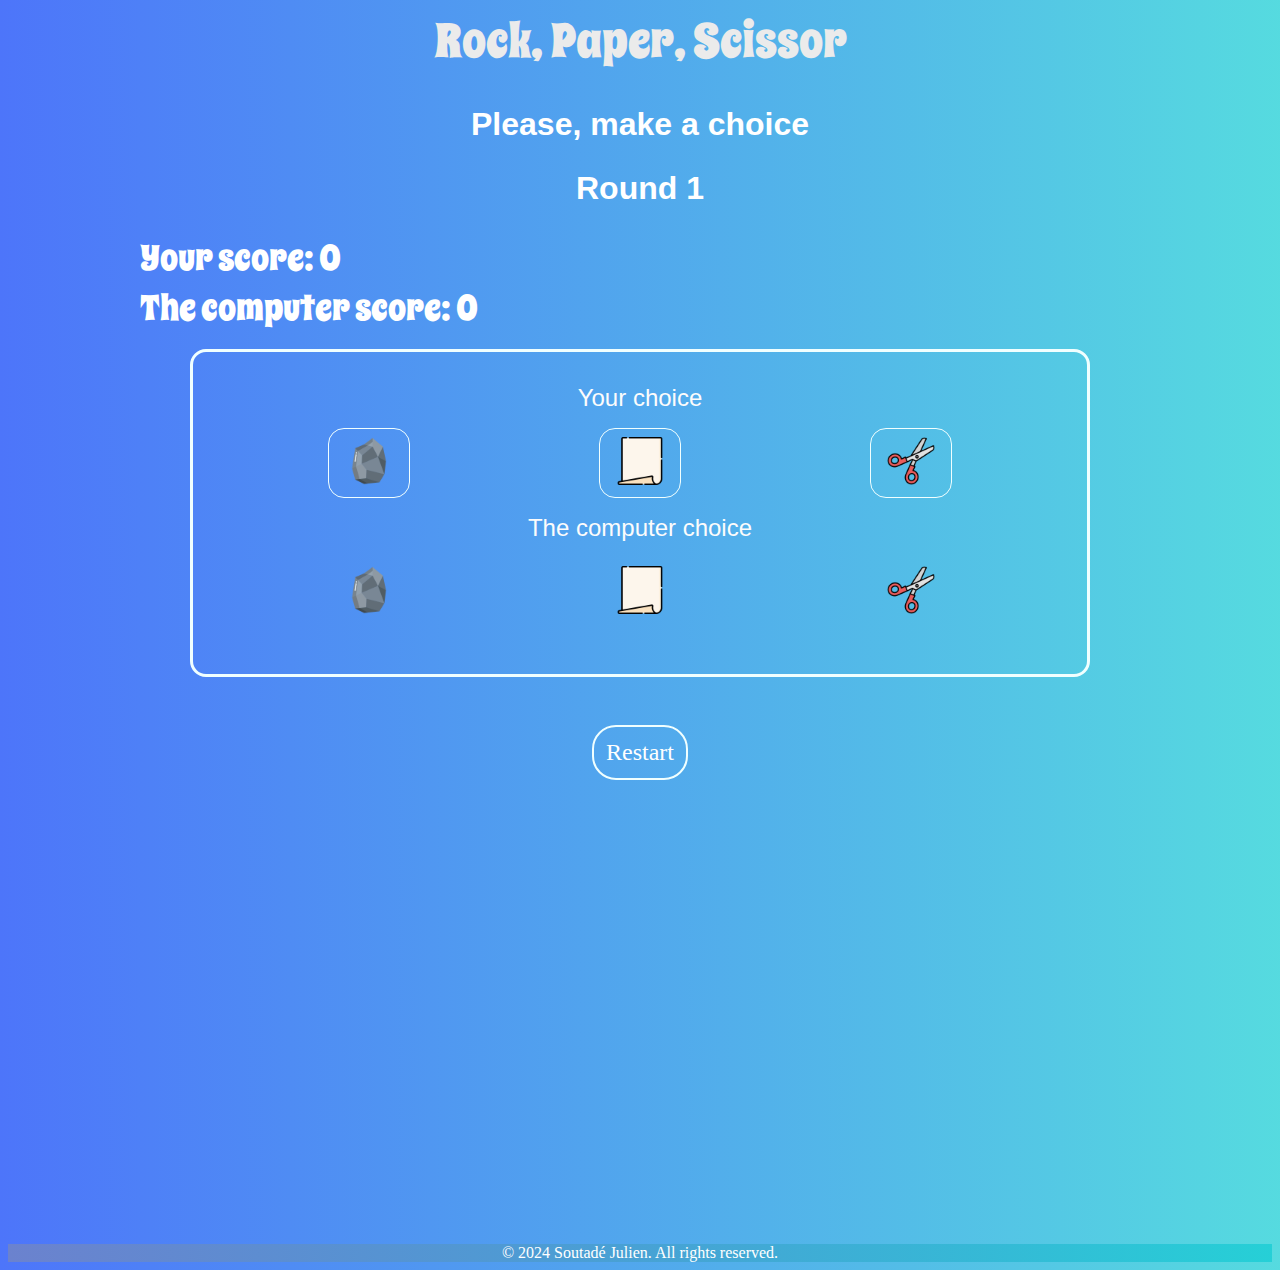
<file: src/index.html>
<!DOCTYPE html>
<html lang="fr">

<head>
    <title>Paper Rock Scissor Online</title>
    <meta charset="UTF-8">
    <meta name="viewport" content="width=device-width, initial-scale=1.0">
    <link rel="stylesheet" href="css/style.css">
    <link rel="preconnect" href="https://fonts.googleapis.com">
    <link rel="preconnect" href="https://fonts.gstatic.com" crossorigin>
    <link href="https://fonts.googleapis.com/css2?family=Bangers&family=Spicy+Rice&display=swap" rel="stylesheet">
    <script src="js/config.js" defer></script>
    <script src="js/main.js" defer></script>
    <script src="js/script.js" defer></script>
    <script src="js/events.js" defer></script>
</head>

<body>
    <div class="mainWrapper">
        <div class="mainLayout">
            <h1 class="mainTitle">Rock, Paper, Scissor</h1>
            <h2 id="finalResult" class="roundTitle">Please, make a choice</h2>
            <h2 id="roundNumber" class="roundTitle">Round <span>1</span></h2>
            <ul class="sideList">
                <li id="userScore" class="scoreTitle">Your score: <span>0</span></li>
                <li id="cpScore" class="scoreTitle">The computer score: <span>0</span></li>
            </ul>
            <div class="gameMainLayout">
                <div class="gameTitle">Your choice</div>
                <div class="gameButtonLayout">
                    <div id="rockUser" class="gameButton rockButton" gamerole="rock">
                        <img class="icon" src="icons/rock.png" alt="Rock Icon">
                    </div>
                    <div id="paperUser" class="gameButton paperButton" gamerole="paper">
                        <img class="icon" src="icons/paper.png" alt="Paper Icon">
                    </div>
                    <div id="scissorUser" class="gameButton scissorButton" gamerole="scissor">
                        <img class="icon" src="icons/scissor.png" alt="Scissor Icon">
                    </div>
                </div>
                <div class="gameTitle">The computer choice</div>
                <div class="gameButtonLayout">
                    <div id="computerRock" class="computerButton" gamerole="rock">
                        <img class="icon" src="icons/rock.png" alt="Rock Icon">
                    </div>
                    <div id="computerPaper" class="computerButton" gamerole="paper">
                        <img class="icon" src="icons/paper.png" alt="Paper Icon">
                    </div>
                    <div id="computerScissor" class="computerButton" gamerole="scissor">
                        <img class="icon" src="icons/scissor.png" alt="Scissor Icon">
                    </div>
                </div>
            </div>
            <div class="gameButtonLayout">
                <div id="restart" class="metaButton">Restart</div>
            </div>
        </div>
    </div>
    <div class="footer">
        © 2024 Soutadé Julien. All rights reserved.
    </div>
</body>

</html>
</file>
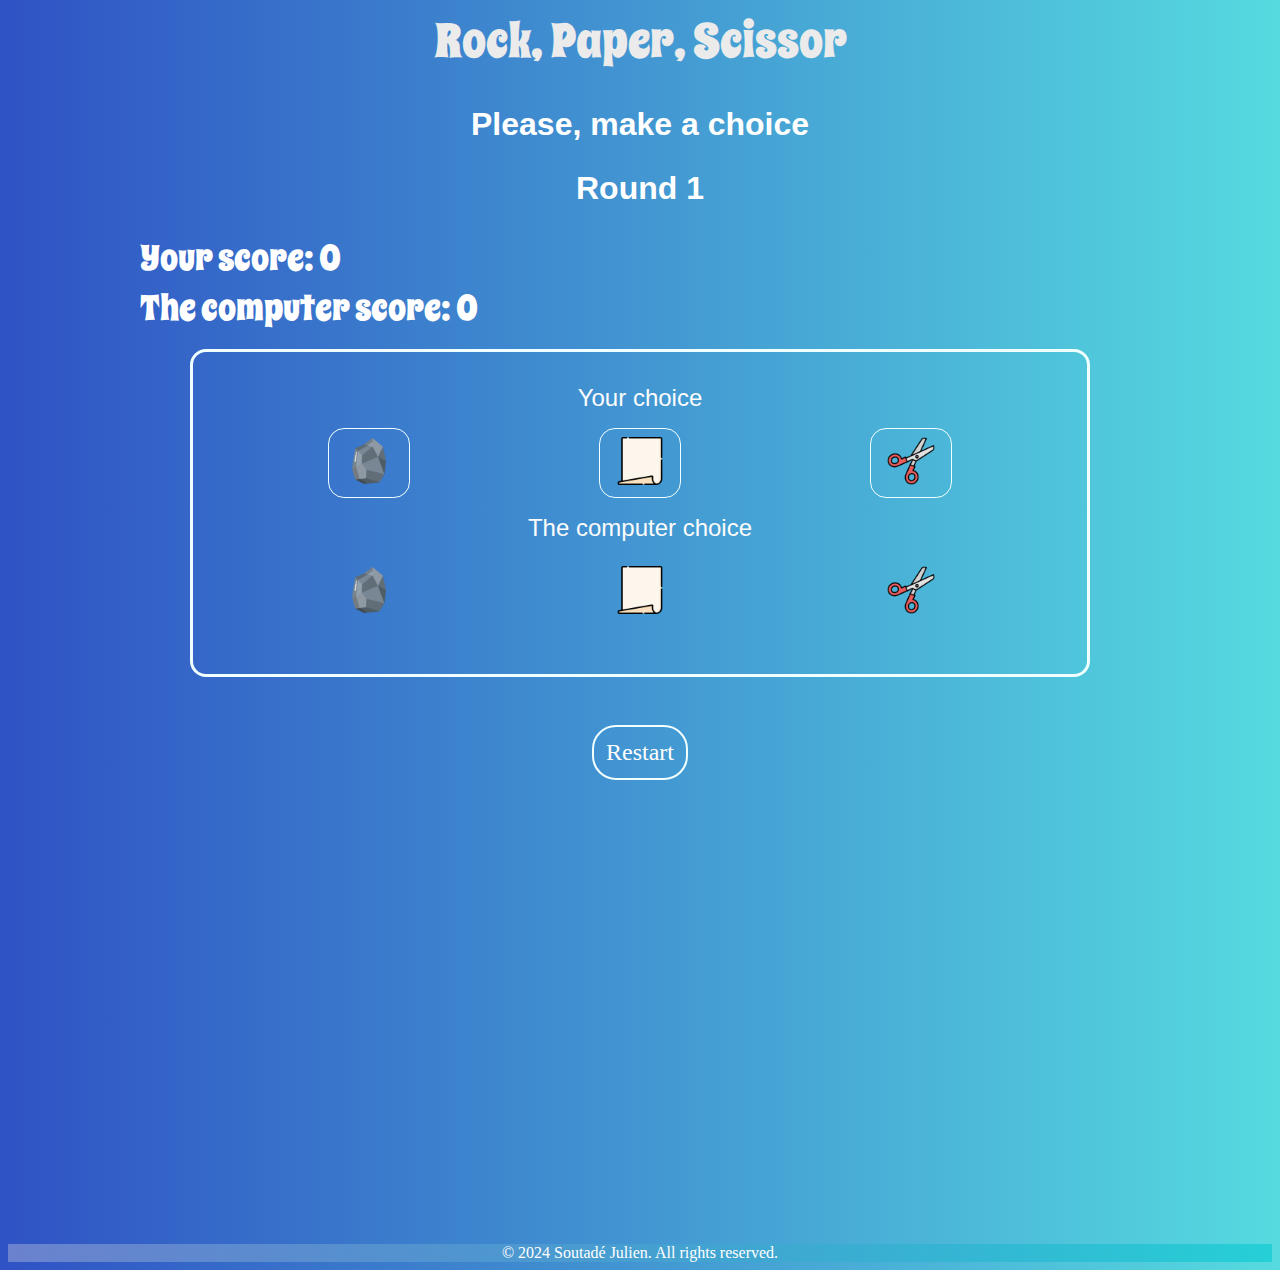
<file: rockPaperScissor/src/index.html>
<!DOCTYPE html>
<html lang="fr">

<head>
    <title>Paper Rock Scissor Online</title>
    <meta charset="UTF-8">
    <meta name="viewport" content="width=device-width, initial-scale=1.0">
    <link rel="stylesheet" href="css/style.css" />
    <link rel="preconnect" href="https://fonts.googleapis.com">
    <link rel="preconnect" href="https://fonts.gstatic.com" crossorigin>
    <link href="https://fonts.googleapis.com/css2?family=Bangers&family=Spicy+Rice&display=swap" rel="stylesheet">
    <script src="js/config.js" defer></script>
    <script src="js/main.js" defer></script>
    <script src="js/script.js" defer></script>
    <script src="js/events.js" defer></script>
</head>

<body>
    <div class="mainWrapper">
        <div class="mainLayout">
            <h1 class="mainTitle">Rock, Paper, Scissor</h1>
            <h2 id="finalResult" class="roundTitle">Please, make a choice</h2>
            <h2 id="roundNumber" class="roundTitle">Round <span>1</span></h2>
            <ul class="sideList">
                <li id="userScore" class="scoreTitle">Your score: <span>0</span></li>
                <li id="cpScore" class="scoreTitle">The computer score: <span>0</span></li>
            </ul>
            <div class="gameMainLayout">
                <div class="gameTitle">Your choice</div>
                <div class="gameButtonLayout">
                    <div id="rockUser" class="gameButton rockButton" gamerole="rock">
                        <img class="icon" src="icons/rock.png" alt="Rock Icon">
                    </div>
                    <div id="paperUser" class="gameButton paperButton" gamerole="paper">
                        <img class="icon" src="icons/paper.png" alt="Paper Icon">
                    </div>
                    <div id="scissorUser" class="gameButton scissorButton" gamerole="scissor">
                        <img class="icon" src="icons/scissor.png" alt="Scissor Icon">
                    </div>
                </div>
                <div class="gameTitle">The computer choice</div>
                <div class="gameButtonLayout">
                    <div id="computerRock" class="computerButton" gamerole="rock">
                        <img class="icon" src="icons/rock.png" alt="Rock Icon">
                    </div>
                    <div id="computerPaper" class="computerButton" gamerole="paper">
                        <img class="icon" src="icons/paper.png" alt="Paper Icon">
                    </div>
                    <div id="computerScissor" class="computerButton" gamerole="scissor">
                        <img class="icon" src="icons/scissor.png" alt="Scissor Icon">
                    </div>
                </div>
            </div>
            <div class="gameButtonLayout">
                <div id="restart" class="metaButton">Restart</div>
            </div>
        </div>
    </div>
    <div class="footer">
        © 2024 Soutadé Julien. All rights reserved.
    </div>
</body>

</html>
</file>
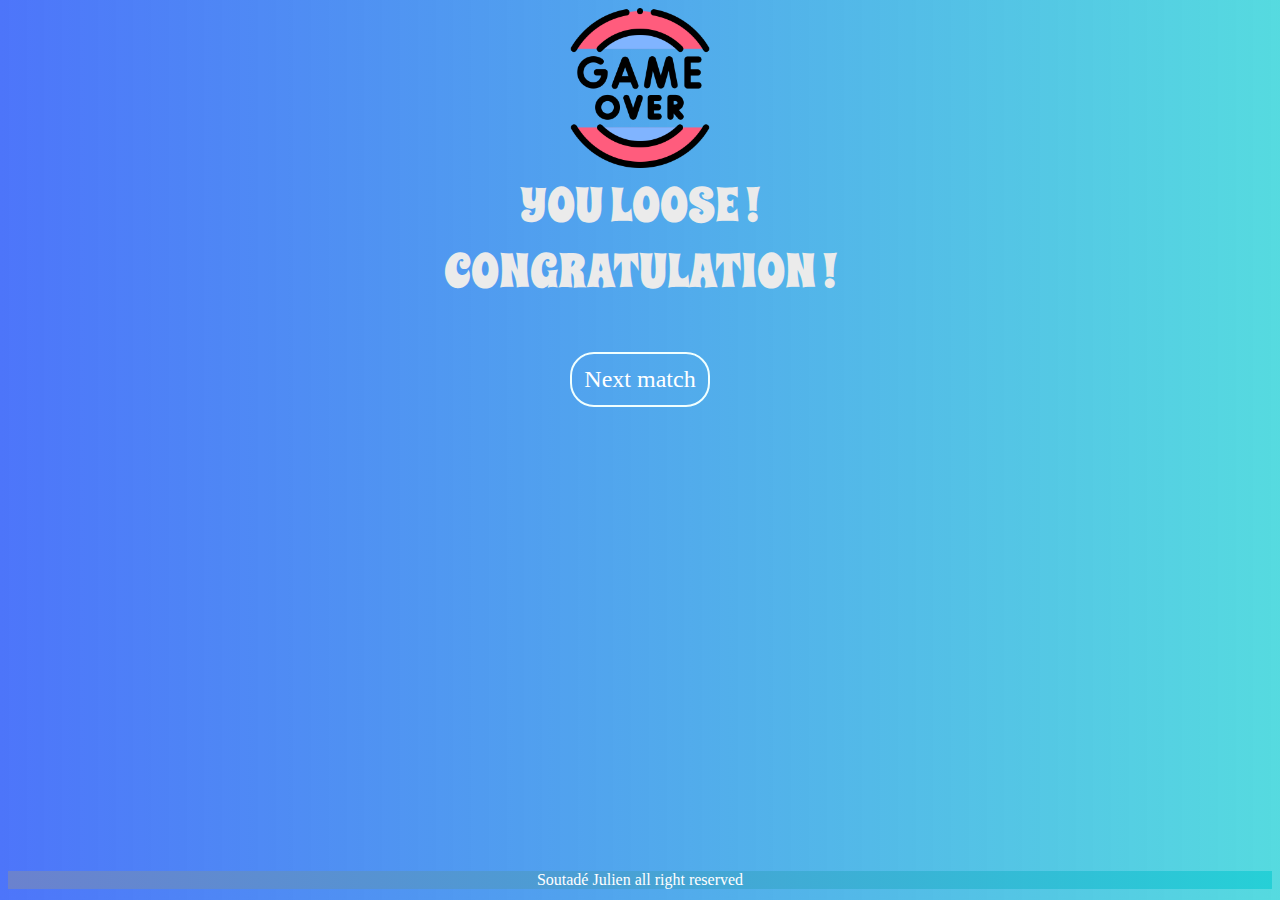
<file: src/loose.html>
<!DOCTYPE html>

<html lang="fr">

<head>
    <title>Paper Rock Scrissor Online</title>
    <link rel="stylesheet" href="css/style.css" />
    <html lang="en">
    <meta charset="UTF-8">
    <meta name="viewport" content="width=device-width, initial-scale=1.0">
    <link rel="preconnect" href="https://fonts.googleapis.com">
    <link rel="preconnect" href="https://fonts.gstatic.com" crossorigin>
    <link href="https://fonts.googleapis.com/css2?family=Bangers&family=Spicy+Rice&display=swap" rel="stylesheet">
</head>

<body class="body">
    <div class="winLooseLayout">
        <img class="winLooseImg" src="icons/loose.png" alt="Win icon">
    </div>
    <h1 class="mainTitle"> YOU LOOSE ! <br> CONGRATULATION !</h1>
    <div class="gameButtonLayout">
        <div class="metaButton" onclick="window.location.href='index.html';" ;>Next match</div>
    </div>
    <div class="footer"> Soutadé Julien all right reserved</div>
</body>
</file>
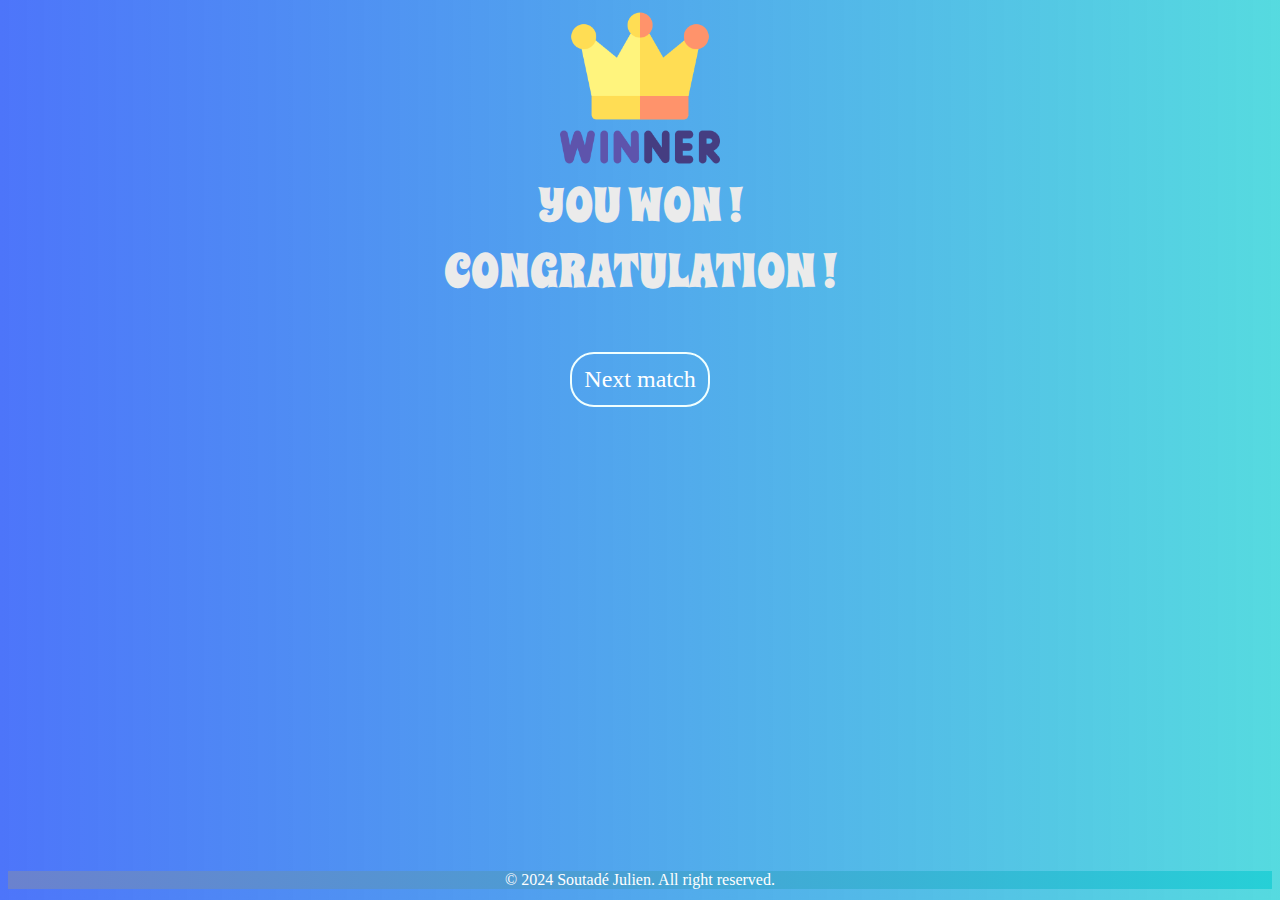
<file: src/won.html>
<!DOCTYPE html>

<html lang="fr">

<head>
    <title>Paper Rock Scrissor Online</title>
    <link rel="stylesheet" href="css/style.css" />
    <html lang="en">
    <meta charset="UTF-8">
    <meta name="viewport" content="width=device-width, initial-scale=1.0">
    <link rel="preconnect" href="https://fonts.googleapis.com">
    <link rel="preconnect" href="https://fonts.gstatic.com" crossorigin>
    <link href="https://fonts.googleapis.com/css2?family=Bangers&family=Spicy+Rice&display=swap" rel="stylesheet">
</head>

<body>
    <div class="winLooseLayout">
        <img class="winLooseImg" src="icons/win.png" alt="Win icon">
    </div>
    <h1 class="mainTitle"> YOU WON ! <br> CONGRATULATION !</h1>
    <div class="gameButtonLayout">
        <div class="metaButton" onclick="window.location.href='index.html';">Next match</div>
    </div>
    <div class="footer">
        © 2024 Soutadé Julien. All right reserved.
    </div>
</body>
</file>
<file: src/css/style.css>
.mainWrapper {
    width: 1000px;
    padding: 0;
    margin: 0 auto;
}

body {
    background: linear-gradient(to right, rgb(77, 117, 250), rgba(19, 204, 211, 0.719));
}

.mainlayout {
    display: flex;
    justify-content: space-between;
    align-items: flex-start;
}

.metaButton{
    color: rgb(255, 255, 255);
    font-size: 1.5em;
    text-align: center;
    border: 0.1em solid azure;
    border-radius: 1em;
    padding: 0.5em;

}

.metaButton:hover {
    background-color: rgba(73, 73, 230, 0.30); 
    cursor: pointer;
    overflow: hidden;
}

.mainTitle {
    font-family: "Spicy Rice", system-ui;
    font-size: 3em;
    font-weight: 50;
    color: rgb(235, 235, 235);
    text-align: center;
    padding-top: 0;
    margin-top: 0;
    top: 0;
}

.roundTitle {
    text-align: center;
    font-family:'Lucida Sans', 'Lucida Sans Regular', 'Lucida Grande', 'Lucida Sans Unicode', Geneva, Verdana, sans-serif;
    font-size: 2em;
    color: white;
}

.sideList {
    font-family: system-ui;
    font-size: 1.5em;
    list-style-type: none;
    color: white;
    padding: 0;
    margin: 0;
}

.scoreTitle {
    font-family: "Spicy Rice", system-ui;
    font-size: 1.5em;
    color: white;
}

.gameMainLayout {
    text-align: center;
    border: 0.2em solid azure;
    border-radius: 1em;
    margin-top: 1em;
    margin-bottom: 2em;
    margin-left: 5%;
    margin-right: 5%;
    padding: 2em;
}

.gameTitle {
    font-family:'Lucida Sans', 'Lucida Sans Regular', 'Lucida Grande', 'Lucida Sans Unicode', Geneva, Verdana, sans-serif;
    font-size: 1.5em;
    color: rgb(252, 252, 252);
}

.gameButtonLayout{
    display: flex;
    justify-content: space-around;
    gap: 1em;
    padding-top: 1em;
    padding-bottom: 1em;
    padding-left: 1em;
    padding-right: 1em;
}

.startNextRoundLayout{
    justify-content: center;
    padding-top: 1em;
    padding-bottom: 1em;
}

.gameButton{
    color: rgb(255, 255, 255);
    border: 0.1em solid azure;
    border-radius: 1em;
    padding-top: 0.5em;
    padding-bottom: 0.5em;
    padding-left: 1em;
    padding-right: 1em;
}

.gameButton:hover {
    background-color: rgba(73, 73, 230, 0.30);
    cursor: pointer;
    transform: scale(105%);
}

.gameButton.clicked  {
    background-color: rgb(22, 98, 128);
}

.computerChoiceTitle {
    color: rgb(158, 0, 0);
}

.computerButton {
    border-radius: 1em;
    padding-top: 0.5em;
    padding-bottom: 0.5em;
    padding-left: 1em;
    padding-right: 1em;
}

.startLayout {
    display: flex;
    justify-content: center;
    gap: 1em;
    padding: 1em;
}

.checked {
    background-color: rgb(43, 122, 226);
}

.icon {
    width: 3em;
    height: em;
}

.icon:hover {
    perspective: 1000px; /* This creates a 3D space for the flip effect */
}

.winLooseLayout {
    text-align: center;
    justify-content: center;
}

.winLooseImg {
    width: 10em;
}

.footer {
    background: linear-gradient(to right, rgb(107, 130, 206), rgba(19, 204, 211, 0.719));
    color: rgb(255, 255, 255);
    text-align: center;
    margin-top: 28em;
    margin-bottom: 0;
    bottom: 0;
    width: 100%;
  }

@media (max-width: 600px) and (orientation: landscape) {
    .mainWrapper {
        width: 60%
    }
}

@media (max-width: 601) and (orientation: landscape) {
    .mainWrapper {
        width: 60%
    }
}

@media (max-width: 992px) and (orientation: landscape) {
    .mainWrapper {
        width: 100%
    }
}

@media (max-width: 1200px) and (orientation: landscape) {
    .mainWrapper {
        width: 100%
    }
}

@media (max-width: 600px) and (orientation: portrait) {
    .mainWrapper {
        width: 100%
    }
    .icon {
        width: 2em;
    }
    
}

@media (max-width: 601) and (orientation: portrait) {
    .mainWrapper {
        width: 100%
    }
    .icon {
        width: 2em;
    }
    
}

@media (max-width: 992px) and (orientation: portrait) {
    .mainWrapper {
        width: 100%
    }
    .icon {
        width: 2em;
    }
    
}

@media (max-width: 1200px) and (orientation: portrait) {
    .mainWrapper {
        width: 100%
    }
    
}
</file>
<file: rockPaperScissor/src/css/style.css>
.mainWrapper {
    width: 1000px;
    padding: 0;
    margin: 0 auto;
}

body {
    background: linear-gradient(to right, rgb(47, 82, 196), rgba(19, 204, 211, 0.719));
}

.mainlayout {
    display: flex;
    justify-content: space-between;
    align-items: flex-start;
}

.metaButton{
    color: rgb(255, 255, 255);
    font-size: 1.5em;
    text-align: center;
    border: 0.1em solid azure;
    border-radius: 1em;
    padding: 0.5em;

}

.metaButton:hover {
    background-color: rgba(73, 73, 230, 0.30); 
    cursor: pointer;
    overflow: hidden;
}

.mainTitle {
    font-family: "Spicy Rice", system-ui;
    font-size: 3em;
    font-weight: 50;
    color: rgb(235, 235, 235);
    text-align: center;
    padding-top: 0;
    margin-top: 0;
    top: 0;
}

.roundTitle {
    text-align: center;
    font-family:'Lucida Sans', 'Lucida Sans Regular', 'Lucida Grande', 'Lucida Sans Unicode', Geneva, Verdana, sans-serif;
    font-size: 2em;
    color: white;
}

.sideList {
    font-family: system-ui;
    font-size: 1.5em;
    list-style-type: none;
    color: white;
    padding: 0;
    margin: 0;
}

.scoreTitle {
    font-family: "Spicy Rice", system-ui;
    font-size: 1.5em;
    color: white;
}

.gameMainLayout {
    text-align: center;
    border: 0.2em solid azure;
    border-radius: 1em;
    margin-top: 1em;
    margin-bottom: 2em;
    margin-left: 5%;
    margin-right: 5%;
    padding: 2em;
}

.gameTitle {
    font-family:'Lucida Sans', 'Lucida Sans Regular', 'Lucida Grande', 'Lucida Sans Unicode', Geneva, Verdana, sans-serif;
    font-size: 1.5em;
    color: rgb(252, 252, 252);
}

.gameButtonLayout{
    display: flex;
    justify-content: space-around;
    gap: 1em;
    padding-top: 1em;
    padding-bottom: 1em;
    padding-left: 1em;
    padding-right: 1em;
}

.startNextRoundLayout{
    justify-content: center;
    padding-top: 1em;
    padding-bottom: 1em;
}

.gameButton{
    color: rgb(255, 255, 255);
    border: 0.1em solid azure;
    border-radius: 1em;
    padding-top: 0.5em;
    padding-bottom: 0.5em;
    padding-left: 1em;
    padding-right: 1em;
}

.gameButton:hover {
    background-color: rgba(73, 73, 230, 0.30);
    cursor: pointer;
    transform: scale(105%);
}

.gameButton.clicked  {
    background-color: rgb(22, 98, 128);
}

.computerChoiceTitle {
    color: rgb(158, 0, 0);
}

.computerButton {
    border-radius: 1em;
    padding-top: 0.5em;
    padding-bottom: 0.5em;
    padding-left: 1em;
    padding-right: 1em;
}

.startLayout {
    display: flex;
    justify-content: center;
    gap: 1em;
    padding: 1em;
}

.checked {
    background-color: rgb(43, 122, 226);
}

.icon {
    width: 3em;
    height: em;
}

.icon:hover {
    perspective: 1000px; /* This creates a 3D space for the flip effect */
}

.winLooseLayout {
    text-align: center;
    justify-content: center;
}

.winLooseImg {
    width: 10em;
}

.footer {
    background: linear-gradient(to right, rgb(107, 130, 206), rgba(19, 204, 211, 0.719));
    color: rgb(255, 255, 255);
    text-align: center;
    margin-top: 28em;
    margin-bottom: 0;
    bottom: 0;
    width: 100%;
  }

@media (max-width: 600px) and (orientation: landscape) {
    .mainWrapper {
        width: 60%
    }
}

@media (max-width: 601) and (orientation: landscape) {
    .mainWrapper {
        width: 60%
    }
}

@media (max-width: 992px) and (orientation: landscape) {
    .mainWrapper {
        width: 60%
    }
}

@media (max-width: 1200px) and (orientation: landscape) {
    .mainWrapper {
        width: 60%
    }
}

@media (max-width: 600px) and (orientation: portrait) {
    .mainWrapper {
        width: 100%
    }
    
}

@media (max-width: 601) and (orientation: portrait) {
    .mainWrapper {
        width: 100%
    }
    
}

@media (max-width: 992px) and (orientation: portrait) {
    .mainWrapper {
        width: 60%
    }
    
}

@media (max-width: 1200px) and (orientation: portrait) {
    .mainWrapper {
        width: 60%
    }
    
}
</file>
